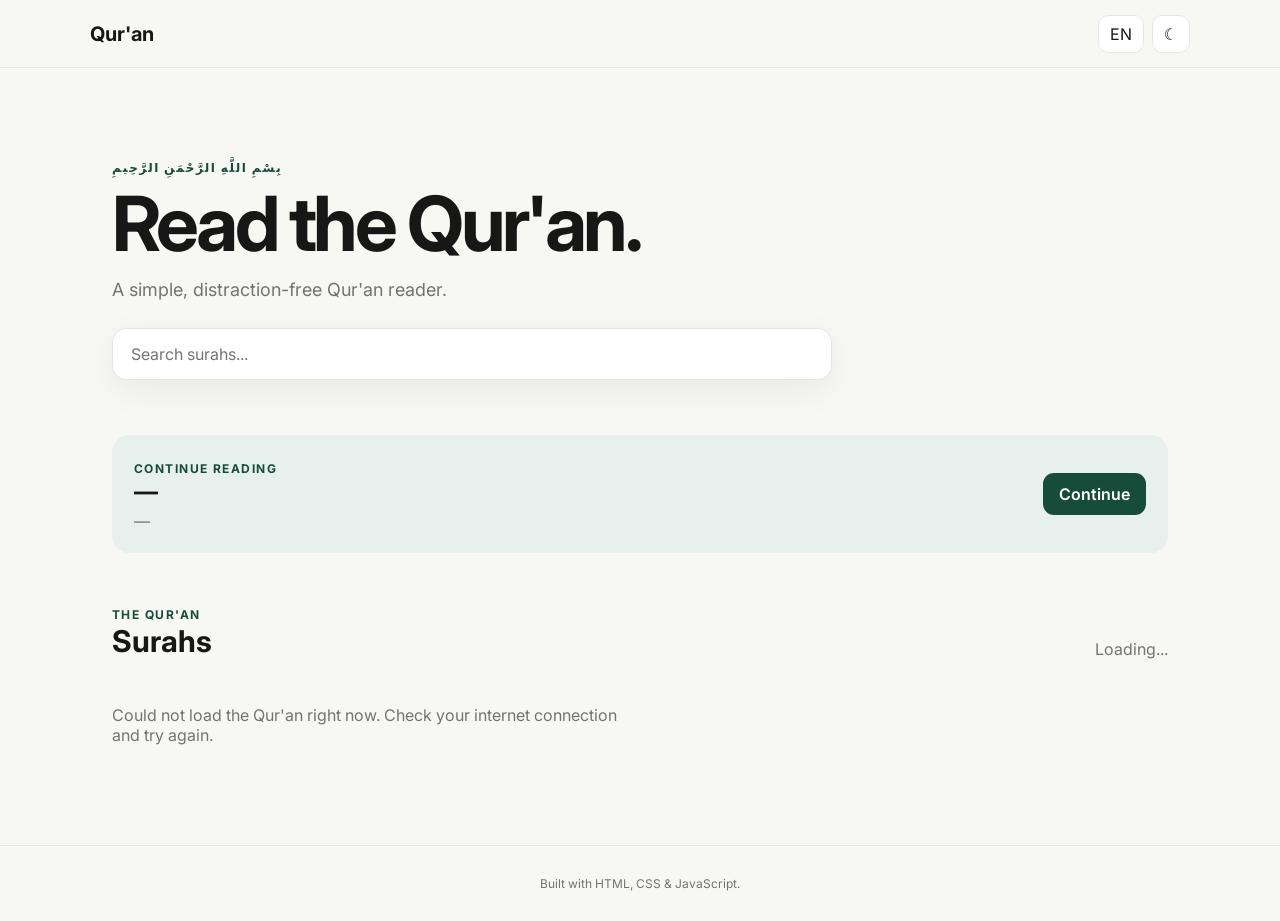
<file: index.html>
<!DOCTYPE html>
<html lang="en">
<head>
  <meta charset="UTF-8">
  <meta name="viewport" content="width=device-width, initial-scale=1.0, viewport-fit=cover">
  <meta name="theme-color" content="#f7f7f4">
  <title>Qur'an — Read & Reflect</title>
  <link rel="preconnect" href="https://fonts.googleapis.com">
  <link rel="preconnect" href="https://fonts.gstatic.com" crossorigin>
  <link href="https://fonts.googleapis.com/css2?family=Inter:wght@400;500;600;700&family=Amiri:wght@400;700&display=swap" rel="stylesheet">
  <link rel="stylesheet" href="css/style.css">
</head>
<body>
  <header class="topbar">
    <a class="brand" href="index.html">Qur'an</a>
    <div class="top-actions">
      <button id="langBtn" class="icon-btn" aria-label="Switch language">EN</button>
      <button id="themeBtn" class="icon-btn" aria-label="Toggle theme">☾</button>
    </div>
  </header>

  <main>
    <section class="hero">
      <p class="eyebrow">بِسْمِ اللَّهِ الرَّحْمَنِ الرَّحِيمِ</p>
      <h1>Read the Qur'an.</h1>
      <p class="subtitle">A simple, distraction-free Qur'an reader.</p>

      <div class="search-wrap">
        <input id="searchInput" type="search" placeholder="Search surahs..." autocomplete="off">
      </div>
    </section>

    <section class="continue-card" id="continueCard" hidden>
      <div>
        <span class="eyebrow">CONTINUE READING</span>
        <h2 id="continueTitle">—</h2>
        <p id="continueMeta">—</p>
      </div>
      <button id="continueBtn" class="primary-btn">Continue</button>
    </section>

    <section class="surah-section">
      <div class="section-heading">
        <div>
          <span class="eyebrow">THE QUR'AN</span>
          <h2>Surahs</h2>
        </div>
        <span id="surahCount" class="muted">Loading...</span>
      </div>
      <div id="surahList" class="surah-list">
        <div class="loading">Loading surahs...</div>
      </div>
    </section>
  </main>

  <footer>Built with HTML, CSS & JavaScript.</footer>
  <script src="js/app.js"></script>
</body>
</html>
</file>
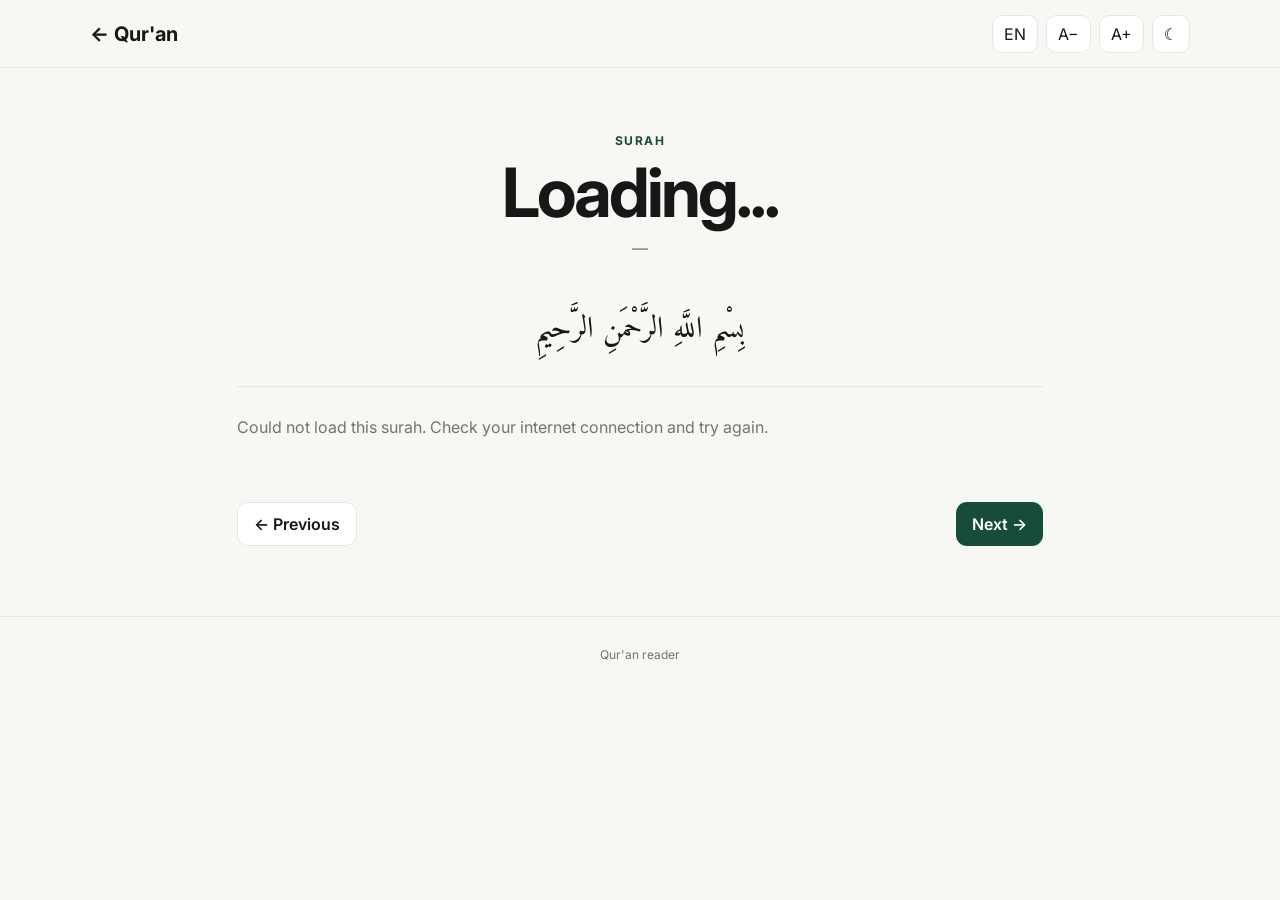
<file: surah.html>
<!DOCTYPE html>
<html lang="en">
<head>
  <meta charset="UTF-8">
  <meta name="viewport" content="width=device-width, initial-scale=1.0, viewport-fit=cover">
  <meta name="theme-color" content="#f7f7f4">
  <title>Qur'an Reader</title>
  <link rel="preconnect" href="https://fonts.googleapis.com">
  <link rel="preconnect" href="https://fonts.gstatic.com" crossorigin>
  <link href="https://fonts.googleapis.com/css2?family=Inter:wght@400;500;600;700&family=Amiri:wght@400;700&display=swap" rel="stylesheet">
  <link rel="stylesheet" href="css/style.css">
</head>
<body>
  <header class="topbar reader-topbar">
    <a class="brand" href="index.html">← Qur'an</a>
    <div class="reader-actions">
      <button id="langBtn" class="icon-btn" aria-label="Switch language">EN</button>
      <button id="fontDown" class="icon-btn" aria-label="Decrease font size">A−</button>
      <button id="fontUp" class="icon-btn" aria-label="Increase font size">A+</button>
      <button id="themeBtn" class="icon-btn" aria-label="Toggle theme">☾</button>
    </div>
  </header>

  <main class="reader">
    <section class="surah-header">
      <p id="surahNumber" class="eyebrow">SURAH</p>
      <h1 id="surahName">Loading...</h1>
      <p id="surahInfo" class="muted">—</p>
      <div class="bismillah">بِسْمِ اللَّهِ الرَّحْمَنِ الرَّحِيمِ</div>
    </section>

    <div id="ayahList" class="ayah-list">
      <div class="loading">Loading Qur'an...</div>
    </div>

    <div class="reader-nav">
      <button id="prevBtn" class="secondary-btn">← Previous</button>
      <button id="nextBtn" class="primary-btn">Next →</button>
    </div>
  </main>

  <footer>Qur'an reader</footer>
  <script src="js/reader.js"></script>
</body>
</html>
</file>
<file: css/style.css>
* { box-sizing: border-box; }

:root {
  --bg: #f7f7f4;
  --surface: #ffffff;
  --text: #171717;
  --muted: #737373;
  --line: #e7e7e2;
  --accent: #174c3a;
  --accent-soft: #e7f0ec;
  --shadow: 0 10px 35px rgba(0,0,0,.06);
  color-scheme: light;
}

[data-theme="dark"] {
  --bg: #101211;
  --surface: #171a18;
  --text: #f4f4f1;
  --muted: #a8ada9;
  --line: #292d2a;
  --accent: #9bcbb5;
  --accent-soft: #1e2d27;
  --shadow: 0 10px 35px rgba(0,0,0,.25);
  color-scheme: dark;
}

html {
  scroll-behavior: smooth;
  background: var(--bg);
  background-color: var(--bg);
  color-scheme: light;
}

body {
  margin: 0;
  min-height: 100vh;
  background: var(--bg);
  background-color: var(--bg);
  color: var(--text);
  font-family: Inter, system-ui, sans-serif;
  transition: background .2s, color .2s;
  padding-top: env(safe-area-inset-top, 0px);
}

button, input { font: inherit; }

button { cursor: pointer; }

.topbar {
  position: sticky;
  top: 0;
  z-index: 10;
  min-height: calc(68px + env(safe-area-inset-top, 0px));
  padding: env(safe-area-inset-top, 0px) max(22px, calc((100vw - 1100px) / 2)) 0;
  display: flex;
  align-items: center;
  justify-content: space-between;
  background: color-mix(in srgb, var(--bg) 90%, transparent);
  backdrop-filter: blur(14px);
  border-bottom: 1px solid var(--line);
}

.brand {
  color: var(--text);
  text-decoration: none;
  font-weight: 700;
  font-size: 20px;
}

.top-actions, .reader-actions { display: flex; gap: 8px; }

.icon-btn {
  border: 1px solid var(--line);
  background: var(--surface);
  color: var(--text);
  border-radius: 10px;
  padding: 8px 11px;
}

main { max-width: 1100px; margin: auto; padding: 0 22px; }

.hero {
  padding: 92px 0 45px;
  max-width: 720px;
}

.eyebrow {
  margin: 0 0 10px;
  color: var(--accent);
  font-size: 12px;
  font-weight: 700;
  letter-spacing: .12em;
}

.hero h1, .surah-header h1 {
  margin: 0;
  font-size: clamp(42px, 7vw, 76px);
  letter-spacing: -.045em;
  line-height: 1;
}

.subtitle {
  color: var(--muted);
  font-size: 18px;
  margin: 18px 0 28px;
}

.search-wrap input {
  width: 100%;
  padding: 15px 18px;
  border: 1px solid var(--line);
  border-radius: 14px;
  outline: none;
  background: var(--surface);
  color: var(--text);
  box-shadow: var(--shadow);
}

.search-wrap input:focus { border-color: var(--accent); }

.continue-card {
  background: var(--accent-soft);
  border-radius: 18px;
  padding: 22px;
  display: flex;
  justify-content: space-between;
  align-items: center;
  gap: 20px;
  margin: 10px 0 50px;
}

.continue-card h2 { margin: 0 0 5px; }
.continue-card p { margin: 0; color: var(--muted); }

.section-heading {
  display: flex;
  align-items: end;
  justify-content: space-between;
  margin-bottom: 16px;
}

.section-heading h2 { margin: 0; font-size: 30px; }

.surah-list {
  display: grid;
  grid-template-columns: repeat(2, minmax(0, 1fr));
  gap: 10px;
  padding-bottom: 70px;
}

.surah-card {
  display: flex;
  align-items: center;
  gap: 15px;
  width: 100%;
  border: 1px solid var(--line);
  background: var(--surface);
  color: var(--text);
  border-radius: 14px;
  padding: 16px;
  text-align: left;
  transition: transform .15s, border-color .15s;
}

.surah-card:hover {
  transform: translateY(-2px);
  border-color: var(--accent);
}

.surah-number {
  width: 36px;
  height: 36px;
  display: grid;
  place-items: center;
  border-radius: 50%;
  background: var(--accent-soft);
  color: var(--accent);
  font-size: 13px;
  font-weight: 700;
}

.surah-name { flex: 1; }
.surah-name strong { display: block; }
.surah-name span { color: var(--muted); font-size: 12px; }

.arabic-name {
  font-family: Amiri, serif;
  font-size: 23px;
}

.muted { color: var(--muted); }

.loading {
  color: var(--muted);
  padding: 30px 0;
}

.primary-btn, .secondary-btn {
  border: 0;
  border-radius: 11px;
  padding: 11px 16px;
  font-weight: 600;
}

.primary-btn { background: var(--accent); color: white; }
.secondary-btn { background: var(--surface); color: var(--text); border: 1px solid var(--line); }

footer {
  text-align: center;
  color: var(--muted);
  font-size: 12px;
  padding: 30px;
  border-top: 1px solid var(--line);
}

.reader { max-width: 850px; }

.surah-header {
  text-align: center;
  padding: 65px 0 30px;
}

.surah-header h1 { font-size: clamp(42px, 7vw, 68px); }
.surah-header .muted { margin-top: 12px; }

.bismillah {
  font-family: Amiri, serif;
  font-size: 30px;
  margin-top: 45px;
}

.ayah-list { border-top: 1px solid var(--line); }

.ayah {
  padding: 30px 0;
  border-bottom: 1px solid var(--line);
}

.ayah-meta {
  display: flex;
  justify-content: space-between;
  align-items: center;
  margin-bottom: 16px;
}

.ayah-number {
  color: var(--accent);
  font-size: 13px;
  font-weight: 700;
}

.bookmark {
  border: 0;
  background: transparent;
  color: var(--muted);
  font-size: 18px;
}

.arabic {
  font-family: Amiri, serif;
  direction: rtl;
  text-align: right;
  font-size: 38px;
  line-height: 2;
  margin: 0;
}

.translation {
  color: var(--muted);
  line-height: 1.75;
  margin: 18px 0 0;
}

.reader-nav {
  display: flex;
  justify-content: space-between;
  padding: 35px 0 70px;
}

@media (max-width: 700px) {
  .surah-list { grid-template-columns: 1fr; }
  .hero { padding-top: 60px; }
  .continue-card { align-items: flex-start; flex-direction: column; }
  .arabic { font-size: 31px; }
}
</file>
